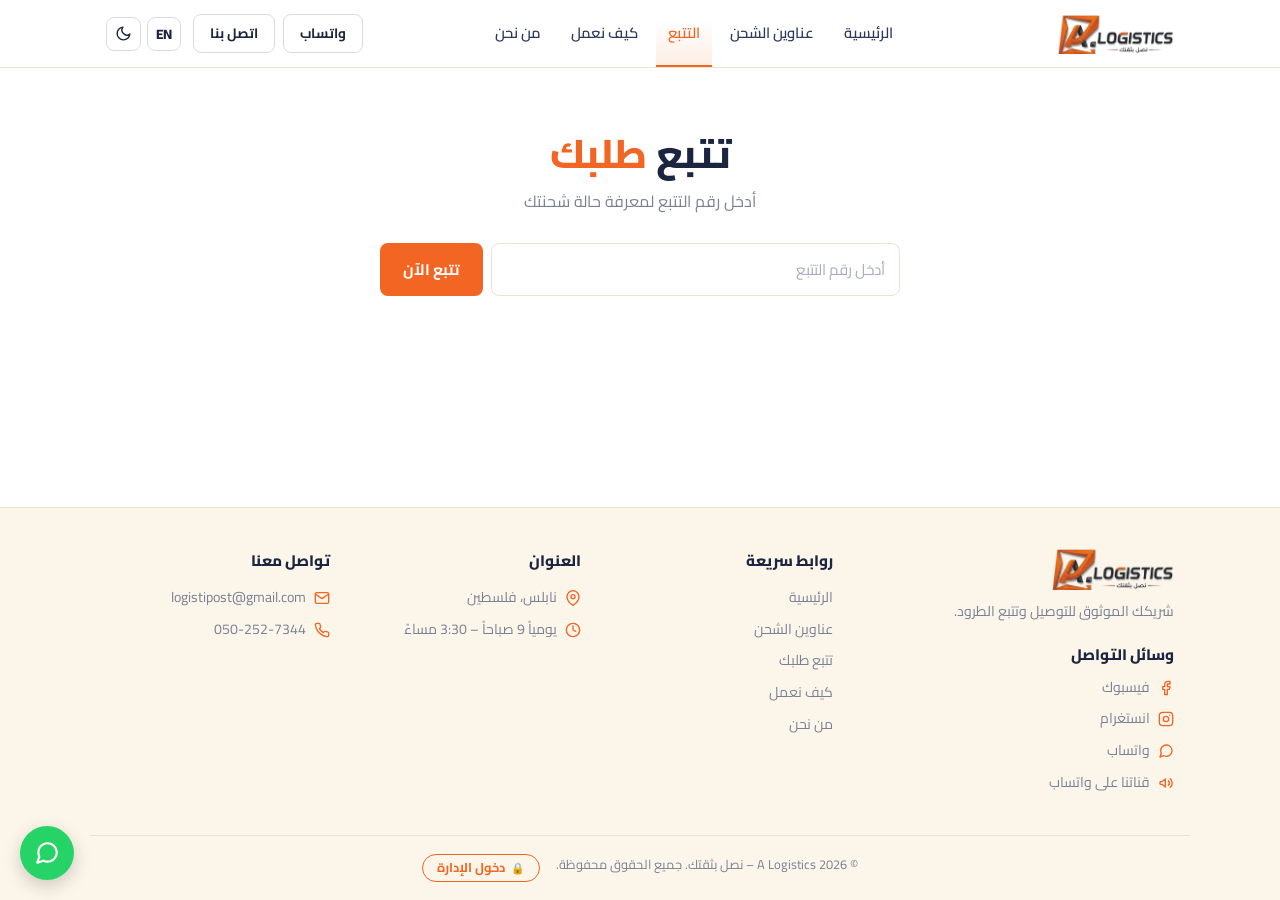
<file: track.html>
<!DOCTYPE html>
<html lang="ar" dir="rtl">
<head>
  <meta charset="UTF-8" />
  <meta name="viewport" content="width=device-width, initial-scale=1.0" />
  <title data-i18n="title.track">A Logistics | تتبع طلبك</title>
  <meta name="description" content="تتبع حالة طلبك برقم التتبع." />
  <!-- نطبّق اللغة والوضع المحفوظين قبل رسم الصفحة لتجنّب الوميض -->
  <script>
    (function () {
      var d = document.documentElement, t = null, l = null;
      try { t = localStorage.getItem("theme"); l = localStorage.getItem("lang"); } catch (e) {}
      if (!t) t = window.matchMedia("(prefers-color-scheme: dark)").matches ? "dark" : "light";
      d.dataset.theme = t;
      if (l === "en") { d.lang = "en"; d.dir = "ltr"; }
    })();
  </script>
  <link rel="icon" href="images/logo.png" type="image/png" />
  <link rel="preconnect" href="https://fonts.googleapis.com" />
  <link rel="preconnect" href="https://fonts.gstatic.com" crossorigin />
  <link href="https://fonts.googleapis.com/css2?family=Cairo:wght@400;600;700;800&display=swap" rel="stylesheet" />
  <link rel="stylesheet" href="css/style.css" />
</head>
<body>

  <!-- ===== شريط التنقل ===== -->
  <header class="navbar">
    <nav class="container">
      <a href="index.html" class="brand"><img class="logo-light" src="images/logo.png" alt="A Logistics" /><img class="logo-dark" src="images/logo-dark.png" alt="A Logistics" /></a>
      <input type="checkbox" id="nav-toggle" class="nav-toggle" />
      <div class="nav-end">
        <button id="lang-toggle" class="icon-btn" type="button" aria-label="English">EN</button>
        <button id="theme-toggle" class="icon-btn" type="button" aria-label="الوضع الليلي">
          <svg class="icon moon" viewBox="0 0 24 24"><path d="M21 12.79A9 9 0 1 1 11.21 3 7 7 0 0 0 21 12.79z"/></svg>
          <svg class="icon sun" viewBox="0 0 24 24"><circle cx="12" cy="12" r="5"/><path d="M12 1v2M12 21v2M4.22 4.22l1.42 1.42M18.36 18.36l1.42 1.42M1 12h2M21 12h2M4.22 19.78l1.42-1.42M18.36 5.64l1.42-1.42"/></svg>
        </button>
        <label for="nav-toggle" class="nav-toggle-label" aria-label="القائمة" data-i18n-aria="nav.menu">
          <span></span><span></span><span></span>
        </label>
      </div>
      <div class="nav-menu">
        <ul class="nav-links">
          <li><a href="index.html" data-i18n="nav.home">الرئيسية</a></li>
          <li><a href="stores.html" data-i18n="nav.stores">عناوين الشحن</a></li>
          <li><a href="track.html" class="active" data-i18n="nav.track">التتبع</a></li>
          <li><a href="index.html#how" data-i18n="nav.how">كيف نعمل</a></li>
          <li><a href="index.html#why" data-i18n="nav.about">من نحن</a></li>
        </ul>
        <div class="nav-actions">
          <a class="btn btn-ghost" href="https://wa.me/972502527344" target="_blank" rel="noopener" data-i18n="nav.whatsapp">واتساب</a>
          <a class="btn btn-ghost" href="#contact" data-i18n="nav.contact">اتصل بنا</a>
        </div>
      </div>
    </nav>
  </header>

  <main>
    <section class="page-header">
      <div class="container">
        <h1 data-i18n-html="trackPage.title">تتبع <span class="accent">طلبك</span></h1>
        <p data-i18n="trackPage.subtitle">أدخل رقم التتبع لمعرفة حالة شحنتك</p>
      </div>
    </section>

    <div class="container" style="padding-bottom: 40px;">
      <form id="track-form" class="track-form">
        <input id="tracking-input" class="input" type="text" placeholder="أدخل رقم التتبع" data-i18n-placeholder="track.placeholder" required autocomplete="off" />
        <button class="btn btn-orange" type="submit" data-i18n="track.button">تتبع الآن</button>
      </form>

      <!-- التحميل -->
      <div id="loading" class="spinner-wrap hidden">
        <div class="spinner"></div>
        <span data-i18n="trackPage.loading">جاري البحث عن طلبك...</span>
      </div>

      <!-- غير موجود -->
      <div id="not-found" class="order-card hidden">
        <div class="message">
          <div class="emoji">🤔</div>
          <h3 data-i18n="notFound.title">لم نجد هذا الطلب</h3>
          <p><span data-i18n="notFound.before">لا يوجد طلب برقم</span>
            <strong id="not-found-id" class="ltr-inline"></strong><span data-i18n="notFound.after">. تأكد من الرقم وحاول مرة أخرى، أو تواصل معنا عبر واتساب.</span></p>
          <button class="btn btn-ghost external-btn" type="button" style="margin-top:14px" data-i18n="notFound.button">ابحث في صفحة التتبع الرسمية ↗</button>
        </div>
      </div>

      <!-- تعذّر البحث من هنا: نفتح صفحة Click مباشرة -->
      <div id="error-box" class="order-card hidden">
        <div class="message">
          <div class="emoji">🔗</div>
          <h3 data-i18n="error.title">تابع طلبك من صفحة التتبع</h3>
          <p data-i18n="error.text">تعذّر عرض حالة الطلب هنا، اضغط الزر لفتح صفحة التتبع الرسمية مع رقمك مباشرة.</p>
          <button class="btn btn-orange external-btn" type="button" style="margin-top:14px" data-i18n="error.button">افتح صفحة التتبع ↗</button>
        </div>
      </div>

      <!-- النتيجة -->
      <div id="result" class="order-card hidden">
        <div class="order-top">
          <div>
            <small data-i18n="trackPage.idLabel">رقم التتبع</small>
            <div id="order-id" class="order-id"></div>
          </div>
          <span id="order-status" class="badge"></span>
        </div>

        <!-- طرد مؤجل / مرتجع / عالق -->
        <div id="branch-notice" class="branch-notice hidden">
          <div class="branch-notice-icon">⚠️</div>
          <div>
            <strong data-i18n="branch.title">يرجى مراجعة المرجع للفرع</strong>
            <p id="branch-ref" class="branch-ref hidden"><span data-i18n="branch.ref">رقم المرجع:</span> <code id="branch-ref-value"></code></p>
            <p data-i18n="branch.text">طردك مؤجل أو مرتجع أو متوقف حالياً. يرجى مراجعة فرعنا في نابلس (يومياً 9 صباحاً – 3:30 مساءً) أو التواصل معنا لمتابعة الطلب.</p>
            <a class="btn btn-orange btn-sm" href="https://wa.me/972502527344" target="_blank" rel="noopener" data-i18n="branch.button">تواصل مع الفرع على واتساب</a>
          </div>
        </div>

        <div id="order-details" class="order-details"></div>

        <ol id="timeline" class="timeline"></ol>

        <p id="updated-at" class="updated-at"></p>
      </div>
    </div>
  </main>

  <!-- ===== التذييل ===== -->
  <footer class="footer" id="contact">
    <div class="container footer-grid">
      <div>
        <img class="footer-logo logo-light" src="images/logo.png" alt="A Logistics" /><img class="footer-logo logo-dark" src="images/logo-dark.png" alt="A Logistics" />
        <p data-i18n="footer.about">شريكك الموثوق للتوصيل وتتبع الطرود.</p>
        <h4 class="small" data-i18n="footer.social">وسائل التواصل</h4>
        <ul>
          <li><a class="row" href="https://www.facebook.com/aliwi.logistics" target="_blank" rel="noopener"><svg class="icon" viewBox="0 0 24 24"><path d="M18 2h-3a5 5 0 0 0-5 5v3H7v4h3v8h4v-8h3l1-4h-4V7a1 1 0 0 1 1-1h3z"/></svg><span data-i18n="footer.facebook">فيسبوك</span></a></li>
          <li><a class="row" href="https://www.instagram.com/a._logistics/" target="_blank" rel="noopener"><svg class="icon" viewBox="0 0 24 24"><rect x="2" y="2" width="20" height="20" rx="5"/><circle cx="12" cy="12" r="4"/><line x1="17.5" y1="6.5" x2="17.51" y2="6.5"/></svg><span data-i18n="footer.instagram">انستغرام</span></a></li>
          <li><a class="row" href="https://wa.me/972502527344" target="_blank" rel="noopener"><svg class="icon" viewBox="0 0 24 24"><path d="M21 11.5a8.38 8.38 0 0 1-.9 3.8 8.5 8.5 0 0 1-7.6 4.7 8.38 8.38 0 0 1-3.8-.9L3 21l1.9-5.7a8.38 8.38 0 0 1-.9-3.8 8.5 8.5 0 0 1 4.7-7.6 8.38 8.38 0 0 1 3.8-.9h.5a8.48 8.48 0 0 1 8 8v.5z"/></svg><span data-i18n="footer.whatsapp">واتساب</span></a></li>
          <li><a class="row" href="https://whatsapp.com/channel/0029VasoA9pKWEKtpYkLQ004" target="_blank" rel="noopener"><svg class="icon" viewBox="0 0 24 24"><path d="M3 11v2a1 1 0 0 0 1 1h2l5 4V6L6 10H4a1 1 0 0 0-1 1z"/><path d="M15.5 8.5a5 5 0 0 1 0 7M18.5 5.5a9 9 0 0 1 0 13"/></svg><span data-i18n="footer.channel">قناتنا على واتساب</span></a></li>
        </ul>
      </div>
      <div>
        <h4 data-i18n="footer.links">روابط سريعة</h4>
        <ul>
          <li><a href="index.html" data-i18n="nav.home">الرئيسية</a></li>
          <li><a href="stores.html" data-i18n="nav.stores">عناوين الشحن</a></li>
          <li><a href="track.html" data-i18n="footer.trackLink">تتبع طلبك</a></li>
          <li><a href="index.html#how" data-i18n="nav.how">كيف نعمل</a></li>
          <li><a href="index.html#why" data-i18n="nav.about">من نحن</a></li>
        </ul>
      </div>
      <div>
        <h4 data-i18n="footer.address">العنوان</h4>
        <ul>
          <li class="row"><svg class="icon" viewBox="0 0 24 24"><path d="M21 10c0 7-9 13-9 13s-9-6-9-13a9 9 0 0 1 18 0z"/><circle cx="12" cy="10" r="3"/></svg><span data-i18n="footer.city">نابلس، فلسطين</span></li>
          <li class="row"><svg class="icon" viewBox="0 0 24 24"><circle cx="12" cy="12" r="10"/><polyline points="12 6 12 12 16 14"/></svg><span data-i18n="footer.hours">يومياً 9 صباحاً – 3:30 مساءً</span></li>
        </ul>
      </div>
      <div>
        <h4 data-i18n="footer.contact">تواصل معنا</h4>
        <ul>
          <li><a class="row" href="mailto:logistipost@gmail.com"><svg class="icon" viewBox="0 0 24 24"><path d="M4 4h16c1.1 0 2 .9 2 2v12c0 1.1-.9 2-2 2H4c-1.1 0-2-.9-2-2V6c0-1.1.9-2 2-2z"/><polyline points="22,6 12,13 2,6"/></svg><span>logistipost@gmail.com</span></a></li>
          <li><a class="row" href="tel:+972502527344"><svg class="icon" viewBox="0 0 24 24"><path d="M22 16.92v3a2 2 0 0 1-2.18 2 19.79 19.79 0 0 1-8.63-3.07 19.5 19.5 0 0 1-6-6 19.79 19.79 0 0 1-3.07-8.67A2 2 0 0 1 4.11 2h3a2 2 0 0 1 2 1.72c.13.96.36 1.9.7 2.81a2 2 0 0 1-.45 2.11L8.09 9.91a16 16 0 0 0 6 6l1.27-1.27a2 2 0 0 1 2.11-.45c.91.34 1.85.57 2.81.7A2 2 0 0 1 22 16.92z"/></svg><span class="ltr">050-252-7344</span></a></li>
        </ul>
      </div>
    </div>
    <div class="container footer-bottom">
      <span data-i18n="footer.copy">© 2026 A Logistics – نصل بثقتك. جميع الحقوق محفوظة.</span>
      <a class="admin-link" href="admin.html" data-i18n="footer.admin">دخول الإدارة</a>
    </div>
  </footer>

  <a class="whatsapp-float" href="https://wa.me/972502527344" target="_blank" rel="noopener" aria-label="WhatsApp">
    <svg class="icon" viewBox="0 0 24 24"><path d="M21 11.5a8.38 8.38 0 0 1-.9 3.8 8.5 8.5 0 0 1-7.6 4.7 8.38 8.38 0 0 1-3.8-.9L3 21l1.9-5.7a8.38 8.38 0 0 1-.9-3.8 8.5 8.5 0 0 1 4.7-7.6 8.38 8.38 0 0 1 3.8-.9h.5a8.48 8.48 0 0 1 8 8v.5z"/></svg>
  </a>

  <script type="module" src="js/site.js"></script>
  <script type="module" src="js/track.js"></script>
</body>
</html>
</file>
<file: css/style.css>
/* =========================================================
   الألوان: بيج – برتقالي – كحلي
   ========================================================= */
:root {
  --navy: #1b2540;
  --navy-light: #2c3a5e;
  --orange: #f26522;
  --orange-dark: #d9531a;
  --orange-soft: #fdeee4;
  --beige: #fbf5ea;
  --beige-dark: #f3e8d4;
  --line: #efe3cf;
  --text: #1b2540;
  --text-soft: #2c3a5e;
  --heading: #1b2540;
  --muted: #7b8194;
  --bg: #ffffff;
  --surface: #ffffff;
  --line-strong: #d9dbe3;
  --stripe: #fcfaf6;
  --success: #1f9d55;
  --danger: #d64545;
  --warning: #c27c0e;
  --radius: 12px;
  --container: 1100px;
  color-scheme: light;
}

/* الوضع الليلي */
:root[data-theme="dark"] {
  --navy: #2d3b63;
  --orange-soft: rgba(242, 101, 34, 0.16);
  --beige: #161d31;
  --beige-dark: #2a3350;
  --line: #262f4a;
  --line-strong: #39446a;
  --text: #dfe3ee;
  --text-soft: #c5cbe0;
  --heading: #f3f4f8;
  --muted: #98a0b8;
  --bg: #0f1424;
  --surface: #171e32;
  --stripe: #1b2339;
  color-scheme: dark;
}

/* الشعار: نسخة بنص غامق للوضع النهاري، ونسخة بنص فاتح للوضع الليلي */
.logo-dark { display: none; }
:root[data-theme="dark"] .logo-light { display: none; }
:root[data-theme="dark"] .logo-dark { display: inline-block; }

* { box-sizing: border-box; margin: 0; padding: 0; }

html { scroll-behavior: smooth; }

body {
  font-family: "Cairo", system-ui, sans-serif;
  background: var(--bg);
  color: var(--text);
  line-height: 1.7;
  min-height: 100vh;
  display: flex;
  flex-direction: column;
}

main { flex: 1; }

a { color: inherit; text-decoration: none; }
img { max-width: 100%; display: block; }

.container {
  width: 100%;
  max-width: var(--container);
  margin: 0 auto;
  padding: 0 16px;
}

.icon {
  width: 20px;
  height: 20px;
  fill: none;
  stroke: currentColor;
  stroke-width: 2;
  stroke-linecap: round;
  stroke-linejoin: round;
  flex-shrink: 0;
}

.hidden { display: none !important; }

/* =========================================================
   الأزرار والحقول
   ========================================================= */
.btn {
  display: inline-flex;
  align-items: center;
  justify-content: center;
  gap: 6px;
  border: 1px solid transparent;
  border-radius: 8px;
  padding: 10px 22px;
  font-family: inherit;
  font-size: 0.95rem;
  font-weight: 700;
  cursor: pointer;
  white-space: nowrap;
  transition: background 0.2s, color 0.2s, border-color 0.2s;
}

.btn-orange { background: var(--orange); color: #fff; }
.btn-orange:hover { background: var(--orange-dark); }

.btn-ghost {
  background: var(--surface);
  color: var(--heading);
  border-color: var(--line-strong);
  padding: 7px 16px;
  font-size: 0.85rem;
}
.btn-ghost:hover { border-color: var(--orange); color: var(--orange); }

.input {
  width: 100%;
  border: 1px solid var(--line);
  border-radius: 8px;
  padding: 11px 14px;
  font-family: inherit;
  font-size: 0.95rem;
  background: var(--surface);
  color: var(--text);
  transition: border-color 0.2s, box-shadow 0.2s;
}
.input::placeholder { color: #a8adbb; }
.input:focus {
  outline: none;
  border-color: var(--orange);
  box-shadow: 0 0 0 3px rgba(242, 101, 34, 0.12);
}

/* =========================================================
   شريط التنقل
   ========================================================= */
.navbar {
  background: var(--surface);
  border-bottom: 1px solid var(--line);
  position: sticky;
  top: 0;
  z-index: 100;
}

.navbar .container {
  display: flex;
  align-items: center;
  justify-content: space-between;
  flex-wrap: wrap;
  min-height: 64px;
}

.brand img { height: 40px; width: auto; }

.nav-toggle { display: none; }

.nav-toggle-label {
  cursor: pointer;
  padding: 10px;
  display: flex;
  flex-direction: column;
  gap: 5px;
}
.nav-toggle-label span {
  width: 24px;
  height: 2px;
  background: var(--heading);
  border-radius: 2px;
}

.nav-menu {
  width: 100%;
  display: none;
  flex-direction: column;
  gap: 8px;
  padding-bottom: 14px;
}
.nav-toggle:checked ~ .nav-menu { display: flex; }

.nav-links {
  list-style: none;
  display: flex;
  flex-direction: column;
}
.nav-links a {
  display: block;
  padding: 10px 4px;
  font-size: 0.92rem;
  font-weight: 600;
  color: var(--text-soft);
  border-bottom: 2px solid transparent;
}
.nav-links a:hover { color: var(--orange); }
.nav-links a.active { color: var(--orange); }

.nav-actions { display: flex; align-items: center; gap: 8px; }

/* أزرار اللغة والوضع الليلي */
.toggles {
  display: flex;
  align-items: center;
  gap: 6px;
}
.icon-btn {
  height: 34px;
  min-width: 34px;
  padding: 0 8px;
  border: 1px solid var(--line-strong);
  border-radius: 8px;
  background: var(--surface);
  color: var(--heading);
  font-family: inherit;
  font-size: 0.85rem;
  font-weight: 800;
  cursor: pointer;
  display: inline-flex;
  align-items: center;
  justify-content: center;
  transition: border-color 0.2s, color 0.2s;
}
.icon-btn:hover { border-color: var(--orange); color: var(--orange); }
.icon-btn .icon { width: 17px; height: 17px; }
/* في الوضع النهاري يظهر القمر، وفي الليلي تظهر الشمس */
.icon-btn .sun { display: none; }
:root[data-theme="dark"] .icon-btn .sun { display: block; }
:root[data-theme="dark"] .icon-btn .moon { display: none; }

.nav-end {
  display: flex;
  align-items: center;
  gap: 6px;
  margin-inline-start: auto;
}
@media (min-width: 860px) {
  .nav-end { order: 3; margin-inline-start: 12px; }
}

@media (min-width: 860px) {
  .navbar .container { flex-wrap: nowrap; }
  .nav-toggle-label { display: none; }
  .nav-menu {
    display: flex;
    flex-direction: row;
    align-items: center;
    justify-content: space-between;
    width: auto;
    flex: 1;
    padding: 0;
    margin-inline-start: 40px;
  }
  .nav-links {
    flex-direction: row;
    gap: 6px;
    margin: 0 auto;
  }
  .nav-links a {
    padding: 20px 12px;
    border-bottom-width: 2px;
  }
  .nav-links a.active {
    border-bottom-color: var(--orange);
    background: linear-gradient(to top, var(--orange-soft), transparent 70%);
  }
}

/* =========================================================
   الواجهة (Hero)
   ========================================================= */
.hero {
  padding: 56px 0 40px;
  text-align: center;
}

.hero h1 {
  font-size: 2rem;
  font-weight: 800;
  line-height: 1.35;
  color: var(--heading);
  margin-bottom: 10px;
}
.hero h1 .accent { color: var(--orange); }

.hero p.lead {
  color: var(--muted);
  font-size: 0.98rem;
  margin-bottom: 28px;
}

@media (min-width: 768px) {
  .hero { padding: 72px 0 48px; }
  .hero h1 { font-size: 3rem; }
}

.track-form {
  display: flex;
  gap: 8px;
  max-width: 520px;
  margin: 0 auto;
}
.track-form .input { flex: 1; min-width: 0; }

/* القائمة المنسدلة للمتاجر الشريكة (مثل شريط العروض) */
.promo {
  max-width: 740px;
  margin: 28px auto 0;
  border: 1px solid var(--line);
  border-radius: var(--radius);
  background: var(--surface);
  text-align: start;
  box-shadow: 0 4px 18px rgba(27, 37, 64, 0.04);
}
.promo summary {
  list-style: none;
  cursor: pointer;
  display: flex;
  align-items: center;
  gap: 10px;
  padding: 14px 16px;
  font-weight: 700;
  font-size: 0.95rem;
}
.promo summary::-webkit-details-marker { display: none; }
.promo .promo-badge {
  width: 28px;
  height: 28px;
  border-radius: 6px;
  background: var(--navy);
  color: #fff;
  display: flex;
  align-items: center;
  justify-content: center;
}
.promo .promo-badge .icon { width: 16px; height: 16px; }
.promo .chev {
  margin-inline-start: auto;
  color: var(--muted);
  transition: transform 0.2s;
}
.promo[open] .chev { transform: rotate(180deg); }
.promo .promo-body {
  padding: 4px 16px 18px;
  border-top: 1px solid var(--line);
}
.promo .promo-body .stores-grid { margin-top: 16px; }
.promo .all-link {
  display: inline-block;
  margin-top: 14px;
  color: var(--orange);
  font-weight: 700;
  font-size: 0.9rem;
}

/* =========================================================
   الإعلانات والعروض (بين الواجهة و"لماذا تختارنا")
   ========================================================= */
.offers { padding: 8px 0 40px; }

.offers-slider {
  position: relative;
  max-width: 1080px;
  margin: 0 auto;
}
/* كل الإعلانات فوق بعض، والظاهر فقط النشط */
.offers-track {
  display: grid;
  grid-template-columns: minmax(0, 1fr);
  touch-action: pan-y;
}
.offer-slide {
  grid-area: 1 / 1;
  min-width: 0;
  display: grid;
  grid-template-columns: minmax(0, 1fr);
  align-items: center;
  min-height: 300px;
  background: linear-gradient(135deg, var(--navy) 0%, var(--navy-light) 100%);
  color: #fff;
  border-radius: var(--radius);
  overflow: hidden;
  opacity: 0;
  visibility: hidden;
  transition: opacity 0.5s, visibility 0.5s;
}
.offer-slide.active { opacity: 1; visibility: visible; }

.offer-body {
  padding: 32px 28px;
  display: flex;
  flex-direction: column;
  align-items: flex-start;
  gap: 10px;
}
.offer-badge {
  background: var(--orange);
  color: #fff;
  font-weight: 800;
  font-size: 0.8rem;
  padding: 3px 12px;
  border-radius: 999px;
}
.offer-title {
  font-size: 1.6rem;
  font-weight: 800;
  line-height: 1.35;
}
.offer-text {
  color: rgba(255, 255, 255, 0.82);
  font-size: 0.95rem;
  line-height: 1.8;
  white-space: pre-line;
}
.offer-body .btn { margin-top: 6px; }

.offer-media {
  display: block;
  height: 100%;
  min-height: 200px;
  max-height: 260px;
  overflow: hidden;
}
/* على الجوال: الصورة فوق والنص تحت */
.offer-media { order: -1; }
.offer-media img {
  width: 100%;
  height: 100%;
  object-fit: cover;
  display: block;
}
/* إعلان صورة فقط (بوستر): الصورة كاملة بدون قص */
.offer-slide.image-only { background: var(--beige); }
.offer-slide.image-only .offer-media { max-height: none; }
.offer-slide.image-only .offer-media img { object-fit: contain; max-height: 420px; }

@media (min-width: 768px) {
  .offer-slide { grid-template-columns: minmax(0, 1.1fr) minmax(0, 1fr); min-height: 340px; }
  .offer-slide.image-only { grid-template-columns: minmax(0, 1fr); }
  .offer-media { order: 0; max-height: none; }
  .offer-body { padding: 40px 48px; }
  .offer-title { font-size: 2.2rem; }
}

.offers-nav {
  position: absolute;
  top: 50%;
  transform: translateY(-50%);
  width: 38px;
  height: 38px;
  border-radius: 50%;
  border: none;
  background: rgba(255, 255, 255, 0.9);
  color: var(--navy);
  font-size: 1.5rem;
  line-height: 1;
  cursor: pointer;
  box-shadow: 0 4px 12px rgba(0, 0, 0, 0.15);
  z-index: 2;
}
.offers-nav:hover { background: #fff; color: var(--orange); }
/* الأسهم نصفها خارج الإعلان حتى لا تغطي النص، وعلى الجوال يكفي السحب والنقاط */
.offers-nav.prev { inset-inline-start: -19px; }
.offers-nav.next { inset-inline-end: -19px; }
[dir="rtl"] .offers-nav { transform: translateY(-50%) scaleX(-1); }
@media (max-width: 767px) {
  .offers-nav { display: none; }
}

.offers-dots {
  display: flex;
  justify-content: center;
  gap: 6px;
  margin-top: 14px;
}
.offers-dot {
  width: 8px;
  height: 8px;
  border-radius: 999px;
  border: none;
  background: var(--line-strong);
  cursor: pointer;
  transition: width 0.25s, background 0.25s;
}
.offers-dot.active { width: 22px; background: var(--orange); }

/* =========================================================
   الأقسام
   ========================================================= */
.section { padding: 56px 0; }

.section-title {
  text-align: center;
  font-size: 1.6rem;
  font-weight: 800;
  color: var(--heading);
  margin-bottom: 6px;
}
.section-subtitle {
  text-align: center;
  color: var(--muted);
  font-size: 0.95rem;
  margin-bottom: 32px;
}

.band {
  background: var(--beige);
  border-radius: 4px;
}

.features {
  display: grid;
  grid-template-columns: 1fr;
  gap: 16px;
  max-width: 1080px;
  margin: 0 auto;
}
@media (min-width: 560px) {
  .features { grid-template-columns: repeat(2, 1fr); }
}
@media (min-width: 900px) {
  .features { grid-template-columns: repeat(5, 1fr); }
  .features.three { grid-template-columns: repeat(3, 1fr); max-width: 820px; }
}

.feature {
  background: var(--surface);
  border: 1px solid var(--line);
  border-radius: var(--radius);
  padding: 22px 18px;
  text-align: center;
  transition: transform 0.2s, box-shadow 0.2s;
}
.feature:hover {
  transform: translateY(-3px);
  box-shadow: 0 10px 24px rgba(27, 37, 64, 0.07);
}
.feature-icon {
  width: 36px;
  height: 36px;
  margin: 0 auto 14px;
  border: 1px solid #f7c8ad;
  border-radius: 8px;
  background: var(--orange-soft);
  color: var(--orange);
  display: flex;
  align-items: center;
  justify-content: center;
}
.feature-icon .icon { width: 18px; height: 18px; }
.feature-num {
  font-weight: 800;
  font-size: 1rem;
}
.feature h3 {
  font-size: 1rem;
  font-weight: 800;
  margin-bottom: 6px;
}
.feature p {
  color: var(--muted);
  font-size: 0.85rem;
  line-height: 1.8;
}

/* الدعوة للتتبع */
.cta { text-align: center; padding: 64px 0 80px; }
.cta h2 {
  font-size: 1.7rem;
  font-weight: 800;
  margin-bottom: 6px;
}
.cta p { color: var(--muted); margin-bottom: 22px; }

/* ترويسة الصفحات الداخلية */
.page-header {
  text-align: center;
  padding: 52px 0 28px;
}
.page-header h1 {
  font-size: 2rem;
  font-weight: 800;
  color: var(--heading);
}
.page-header p { color: var(--muted); }
@media (min-width: 768px) {
  .page-header h1 { font-size: 2.5rem; }
}

/* =========================================================
   المتاجر
   ========================================================= */

.stores-page { background: var(--beige); }

.stores-grid {
  display: grid;
  grid-template-columns: repeat(2, 1fr);
  gap: 12px;
}
@media (min-width: 700px) {
  .stores-grid { grid-template-columns: repeat(3, 1fr); gap: 14px; }
}
@media (min-width: 960px) {
  .stores-grid { grid-template-columns: repeat(4, 1fr); }
}

.store-card {
  background: var(--surface);
  border: 1px solid var(--line);
  border-radius: var(--radius);
  box-shadow: 0 2px 6px rgba(27, 37, 64, 0.05);
  padding: 28px 12px 22px;
  display: flex;
  flex-direction: column;
  align-items: center;
  gap: 10px;
  text-align: center;
  cursor: pointer;
  transition: transform 0.2s, box-shadow 0.2s, border-color 0.2s;
}
.store-card:hover,
.store-card:focus-visible {
  transform: translateY(-3px);
  border-color: #f7c8ad;
  box-shadow: 0 10px 24px rgba(27, 37, 64, 0.08);
  outline: none;
}

.store-logo,
.modal-logo {
  width: 52px;
  height: 52px;
  display: flex;
  align-items: center;
  justify-content: center;
  flex-shrink: 0;
}
.store-logo img,
.modal-logo img {
  width: 100%;
  height: 100%;
  object-fit: contain;
  border-radius: 10px;
}
.letter-logo {
  width: 100%;
  height: 100%;
  border-radius: 10px;
  background: var(--navy);
  color: #fff;
  font-weight: 800;
  font-size: 1.4rem;
  display: flex;
  align-items: center;
  justify-content: center;
}

.store-name {
  font-size: 0.95rem;
  font-weight: 700;
  color: var(--heading);
}

.btn-sm {
  padding: 4px 14px;
  font-size: 0.8rem;
  border-radius: 6px;
}

/* نافذة كيفية الطلب */
.modal {
  border: none;
  border-radius: var(--radius);
  padding: 20px;
  width: min(560px, calc(100% - 24px));
  max-height: calc(100vh - 32px);
  margin: auto;
  background: var(--surface);
  color: var(--text);
  font-family: inherit;
  box-shadow: 0 20px 60px rgba(0, 0, 0, 0.25);
}
.modal::backdrop { background: rgba(27, 37, 64, 0.45); }

.modal-head {
  display: flex;
  align-items: center;
  gap: 10px;
}
.modal-head .modal-logo { width: 36px; height: 36px; }
.modal-head .letter-logo { font-size: 1rem; }
.modal-title {
  font-size: 1.1rem;
  font-weight: 800;
  flex: 1;
}
.modal-close {
  border: none;
  background: none;
  font-size: 1.1rem;
  color: var(--muted);
  cursor: pointer;
  padding: 4px 8px;
  border-radius: 6px;
}
.modal-close:hover { background: var(--beige); color: var(--heading); }

.modal-intro {
  color: var(--orange-dark);
  font-size: 0.88rem;
  margin: 8px 0 14px;
}

.table-wrap {
  border: 1px solid var(--line);
  border-radius: 10px;
  overflow: hidden;
}
.how-table {
  width: 100%;
  border-collapse: collapse;
  font-size: 0.85rem;
}
.how-table th {
  background: var(--navy);
  color: #fff;
  padding: 9px 12px;
  font-weight: 700;
  text-align: center;
}
.how-table td {
  padding: 9px 12px;
  border-top: 1px solid var(--line);
  text-align: center;
  vertical-align: middle;
}
.how-table tbody tr:nth-child(even) { background: var(--stripe); }
.how-table .field-label {
  font-weight: 600;
  width: 38%;
  border-inline-end: 1px solid var(--line);
}

.field-value {
  display: flex;
  flex-wrap: wrap;
  align-items: center;
  justify-content: center;
  gap: 6px;
}
.field-text { color: var(--muted); }

.chip {
  display: inline-flex;
  align-items: center;
  gap: 4px;
  direction: ltr;
}
.chip code {
  font-family: Consolas, "Courier New", monospace;
  font-size: 0.82rem;
  background: var(--orange-soft);
  color: var(--heading);
  padding: 2px 8px;
  border-radius: 5px;
  word-break: break-word;
}
.copy-btn {
  border: none;
  background: none;
  color: var(--muted);
  cursor: pointer;
  padding: 3px;
  border-radius: 5px;
  display: flex;
}
.copy-btn:hover { color: var(--orange); background: var(--beige); }
.copy-btn .icon { width: 15px; height: 15px; }
.copy-btn .icon:last-child { display: none; }
.copy-btn.copied { color: var(--success); }
.copy-btn.copied .icon:first-child { display: none; }
.copy-btn.copied .icon:last-child { display: block; }

.modal-notes {
  list-style: none;
  margin-top: 14px;
  display: flex;
  flex-direction: column;
  gap: 6px;
}
.modal-notes li {
  background: var(--beige);
  border-inline-start: 3px solid var(--orange);
  border-radius: 6px;
  padding: 7px 12px;
  font-size: 0.85rem;
}

.modal-actions {
  display: flex;
  flex-wrap: wrap;
  gap: 8px;
  margin-top: 16px;
}
.modal-actions .btn { flex: 1; }

/* =========================================================
   التحميل والرسائل
   ========================================================= */
.spinner-wrap {
  display: flex;
  flex-direction: column;
  align-items: center;
  gap: 12px;
  padding: 36px 0;
  color: var(--muted);
  grid-column: 1 / -1;
}
.spinner {
  width: 40px;
  height: 40px;
  border: 4px solid var(--beige-dark);
  border-top-color: var(--orange);
  border-radius: 50%;
  animation: spin 0.8s linear infinite;
}
@keyframes spin { to { transform: rotate(360deg); } }

.message {
  grid-column: 1 / -1;
  text-align: center;
  padding: 32px 20px;
}
.message .emoji { font-size: 2.4rem; margin-bottom: 6px; }
.message h3 { color: var(--heading); margin-bottom: 4px; }
.message p { color: var(--muted); }
.message.error h3 { color: var(--danger); }

/* =========================================================
   صفحة التتبع
   ========================================================= */
.order-card {
  background: var(--surface);
  border: 1px solid var(--line);
  border-radius: var(--radius);
  box-shadow: 0 6px 24px rgba(27, 37, 64, 0.05);
  padding: 24px;
  max-width: 900px;
  margin: 28px auto 0;
}

.order-top {
  display: flex;
  flex-wrap: wrap;
  justify-content: space-between;
  align-items: center;
  gap: 10px;
  border-bottom: 1px solid var(--line);
  padding-bottom: 16px;
  margin-bottom: 20px;
}
.order-top small { color: var(--muted); }
.order-id {
  font-size: 1.2rem;
  font-weight: 800;
  color: var(--heading);
  direction: ltr;
  text-align: right;
}
[dir="ltr"] .order-id { text-align: left; }

.badge {
  padding: 4px 14px;
  border-radius: 999px;
  font-weight: 700;
  font-size: 0.85rem;
  color: #fff;
  background: var(--orange);
}
.badge.delivered { background: var(--success); }
.badge.cancelled { background: var(--danger); }
.badge.returned,
.badge.attention { background: var(--warning); }

/* تنبيه مراجعة الفرع (طرد مؤجل / مرتجع / عالق) */
.branch-notice {
  display: flex;
  gap: 12px;
  align-items: flex-start;
  background: rgba(194, 124, 14, 0.1);
  border: 1px solid rgba(194, 124, 14, 0.35);
  border-radius: 10px;
  padding: 14px 16px;
  margin-bottom: 20px;
}
.branch-notice-icon { font-size: 1.4rem; line-height: 1; }
.branch-notice strong { color: var(--warning); display: block; margin-bottom: 2px; }
.branch-notice p { color: var(--text-soft); font-size: 0.9rem; margin-bottom: 10px; }
.branch-notice .branch-ref { font-weight: 700; color: var(--heading); margin-bottom: 6px; }
.branch-ref code {
  direction: ltr;
  display: inline-block;
  background: var(--surface);
  border: 1px solid var(--line-strong);
  border-radius: 6px;
  padding: 1px 8px;
  font-size: 0.95rem;
}

.order-details {
  display: grid;
  grid-template-columns: 1fr;
  gap: 12px;
  margin-bottom: 32px;
}
@media (min-width: 600px) {
  .order-details { grid-template-columns: repeat(3, 1fr); }
}
.detail {
  background: var(--beige);
  border-radius: 10px;
  padding: 12px 14px;
}
.detail span {
  display: block;
  font-size: 0.8rem;
  color: var(--muted);
}
.detail strong { font-size: 0.98rem; }
.detail.full { grid-column: 1 / -1; }

/* الخط الزمني: عمودي على الجوال، أفقي على الشاشات الكبيرة */
.timeline {
  list-style: none;
  display: flex;
  flex-direction: column;
}

.tl-step {
  display: flex;
  align-items: center;
  gap: 14px;
  position: relative;
  padding-bottom: 28px;
  color: var(--muted);
}
.tl-step:last-child { padding-bottom: 0; }

.tl-step:not(:last-child)::after {
  content: "";
  position: absolute;
  inset-inline-start: 20px;
  top: 42px;
  bottom: 0;
  width: 3px;
  background: var(--beige-dark);
}
.tl-step.done:not(:last-child)::after { background: var(--navy); }

.tl-dot {
  width: 42px;
  height: 42px;
  border-radius: 50%;
  background: var(--beige-dark);
  color: #fff;
  display: flex;
  align-items: center;
  justify-content: center;
  font-weight: 800;
  flex-shrink: 0;
  position: relative;
  z-index: 1;
}
.tl-label { font-weight: 700; font-size: 0.95rem; }

.tl-step.done { color: var(--heading); }
.tl-step.done .tl-dot { background: var(--navy); }

.tl-step.current { color: var(--orange); }
.tl-step.current .tl-dot {
  background: var(--orange);
  animation: pulse 1.6s infinite;
}

.tl-step.delivered-final .tl-dot { background: var(--success); }
.tl-step.delivered-final { color: var(--success); }

.tl-step.failed { color: var(--danger); }
.tl-step.failed .tl-dot { background: var(--danger); }
.tl-step.failed.returned { color: var(--warning); }
.tl-step.failed.returned .tl-dot { background: var(--warning); }

@keyframes pulse {
  0%, 100% { box-shadow: 0 0 0 5px rgba(242, 101, 34, 0.22); }
  50% { box-shadow: 0 0 0 10px rgba(242, 101, 34, 0.08); }
}

@media (min-width: 768px) {
  .timeline { flex-direction: row; }
  .tl-step {
    flex: 1;
    flex-direction: column;
    text-align: center;
    padding-bottom: 0;
    gap: 10px;
  }
  .tl-step:not(:last-child)::after {
    top: 20px;
    bottom: auto;
    inset-inline-start: calc(50% + 21px);
    inset-inline-end: calc(-50% + 21px);
    width: auto;
    height: 3px;
  }
}

.updated-at {
  margin-top: 26px;
  color: var(--muted);
  font-size: 0.88rem;
  text-align: center;
}

/* =========================================================
   التذييل
   ========================================================= */
.footer {
  background: var(--beige);
  border-top: 1px solid var(--line);
  padding: 40px 0 0;
  margin-top: 40px;
  font-size: 0.88rem;
}
.footer-grid {
  display: grid;
  grid-template-columns: 1fr;
  gap: 28px;
}
@media (min-width: 600px) {
  .footer-grid { grid-template-columns: repeat(2, 1fr); }
}
@media (min-width: 900px) {
  .footer-grid { grid-template-columns: 1.4fr 1fr 1fr 1fr; }
}
.footer-logo { height: 42px; width: auto; margin-bottom: 10px; }
.footer p { color: var(--muted); }
.footer h4 {
  font-size: 0.95rem;
  font-weight: 800;
  margin-bottom: 12px;
}
.footer h4.small { margin: 18px 0 8px; }
.footer ul { list-style: none; }
.footer li { margin-bottom: 8px; color: var(--muted); }
.footer li a { color: var(--muted); }
.footer li a:hover { color: var(--orange); }
.footer .row {
  display: flex;
  align-items: center;
  gap: 8px;
}
.footer .row .icon { width: 16px; height: 16px; color: var(--orange); }
.footer .ltr { direction: ltr; unicode-bidi: embed; }

.footer-bottom {
  border-top: 1px solid var(--line);
  margin-top: 32px;
  padding: 18px 0;
  text-align: center;
  color: var(--muted);
  font-size: 0.8rem;
}

/* زر واتساب العائم */
.whatsapp-float {
  position: fixed;
  bottom: 20px;
  inset-inline-end: 20px;
  width: 54px;
  height: 54px;
  border-radius: 50%;
  background: #25d366;
  color: #fff;
  display: flex;
  align-items: center;
  justify-content: center;
  box-shadow: 0 6px 18px rgba(0, 0, 0, 0.18);
  z-index: 90;
}
.whatsapp-float .icon { width: 26px; height: 26px; }

/* كلمة ملوّنة داخل العناوين */
.accent { color: var(--orange); }
.ltr-inline { direction: ltr; display: inline-block; }

/* في الليلي نفتّح لون الخطوات المكتملة لتتميّز عن غير المكتملة */
:root[data-theme="dark"] .tl-step.done .tl-dot,
:root[data-theme="dark"] .tl-step.done:not(:last-child)::after { background: #5b70ad; }
:root[data-theme="dark"] .detail { background: #1e2740; }

/* =========================================================
   صفحة الأدمن
   ========================================================= */
.admin-main { padding-top: 32px; padding-bottom: 60px; min-height: 65vh; }
.admin-login { max-width: 520px; }
.admin-user { font-size: 0.8rem; color: var(--muted); direction: ltr; }
@media (max-width: 600px) { .admin-user { display: none; } }

.admin-muted { color: var(--muted); }
.small { font-size: 0.82rem; }
.admin-error {
  color: var(--danger);
  font-size: 0.88rem;
  margin-top: 12px;
}

.admin-toolbar {
  display: flex;
  flex-wrap: wrap;
  align-items: center;
  justify-content: space-between;
  gap: 12px;
  margin-bottom: 20px;
}
.admin-toolbar h1 { font-size: 1.6rem; font-weight: 800; color: var(--heading); }
.admin-actions { display: flex; flex-wrap: wrap; gap: 8px; }

.admin-tabs {
  display: flex;
  flex-wrap: wrap;
  align-items: center;
  gap: 6px;
  border-bottom: 1px solid var(--line);
  margin-bottom: 22px;
}
.admin-tab {
  border: none;
  background: none;
  font-family: inherit;
  font-size: 0.95rem;
  font-weight: 700;
  color: var(--muted);
  padding: 10px 14px;
  border-bottom: 3px solid transparent;
  margin-bottom: -1px;
  cursor: pointer;
}
.admin-tab:hover { color: var(--heading); }
.admin-tab.active { color: var(--orange); border-bottom-color: var(--orange); }
.admin-tabs-end { margin-inline-start: auto; margin-bottom: 6px; }

/* معاينة الإعلان في قائمة الأدمن */
.ad-thumb {
  width: 64px;
  height: 44px;
  border-radius: 8px;
  background: var(--navy);
  object-fit: cover;
  flex-shrink: 0;
}
.admin-row.inactive { opacity: 0.55; }
.file-btn { cursor: pointer; }
.ad-preview {
  height: 56px;
  max-width: 120px;
  object-fit: cover;
  border-radius: 8px;
  border: 1px solid var(--line);
  margin-inline-start: auto;
}
.fld-check { flex-direction: row; align-items: center; gap: 8px; cursor: pointer; }
.fld-check input { width: 18px; height: 18px; accent-color: var(--orange); }

.admin-list { display: flex; flex-direction: column; gap: 10px; }
.admin-row {
  display: flex;
  align-items: center;
  gap: 14px;
  background: var(--surface);
  border: 1px solid var(--line);
  border-radius: var(--radius);
  padding: 12px 16px;
}
.admin-row .store-logo { width: 44px; height: 44px; }
.admin-row-info {
  flex: 1;
  min-width: 0;
  display: flex;
  flex-direction: column;
}
.admin-row-info strong { color: var(--heading); }
.admin-row-actions { display: flex; gap: 6px; }

.btn-danger { color: var(--danger); }
.btn-danger:hover { border-color: var(--danger); color: var(--danger); }

/* نافذة التعديل */
.admin-editor { width: min(860px, calc(100% - 24px)); }
.form-grid {
  display: grid;
  grid-template-columns: 1fr;
  gap: 12px;
  margin-top: 16px;
}
@media (min-width: 640px) {
  .form-grid { grid-template-columns: 1fr 1fr; }
}
.span-2 { grid-column: 1 / -1; }

.fld {
  display: flex;
  flex-direction: column;
  gap: 4px;
  font-size: 0.85rem;
  font-weight: 600;
  color: var(--text-soft);
}
.fld-inline { display: flex; align-items: center; gap: 8px; }
.logo-preview {
  width: 40px;
  height: 40px;
  object-fit: contain;
  border-radius: 8px;
  border: 1px solid var(--line);
  background: #fff;
  flex-shrink: 0;
}
.link-btn {
  align-self: flex-start;
  border: none;
  background: none;
  color: var(--orange);
  font-family: inherit;
  font-size: 0.8rem;
  font-weight: 700;
  cursor: pointer;
  padding: 0;
}
textarea.input { resize: vertical; min-height: 44px; }

.admin-section {
  font-size: 1rem;
  font-weight: 800;
  color: var(--heading);
  margin: 22px 0 4px;
}
.rep-list {
  display: flex;
  flex-direction: column;
  gap: 10px;
  margin: 10px 0;
}
.rep-card {
  border: 1px solid var(--line);
  border-radius: 10px;
  background: var(--stripe);
  padding: 10px;
}
.rep-controls {
  display: flex;
  justify-content: flex-end;
  gap: 4px;
  margin-bottom: 8px;
}
.rep-grid {
  display: grid;
  grid-template-columns: 1fr;
  gap: 8px;
}
@media (min-width: 640px) {
  .rep-grid { grid-template-columns: 1fr 1fr; }
}
.mini-btn {
  width: 28px;
  height: 28px;
  border: 1px solid var(--line-strong);
  border-radius: 6px;
  background: var(--surface);
  color: var(--text);
  cursor: pointer;
  font-size: 0.85rem;
}
.mini-btn:hover { border-color: var(--orange); color: var(--orange); }

.toast {
  position: fixed;
  bottom: 24px;
  left: 50%;
  transform: translateX(-50%);
  background: var(--navy);
  color: #fff;
  padding: 10px 20px;
  border-radius: 999px;
  font-weight: 700;
  font-size: 0.9rem;
  z-index: 200;
  box-shadow: 0 8px 24px rgba(0, 0, 0, 0.2);
}

/* شعارات المتاجر السوداء لا تظهر على الخلفية الغامقة */
:root[data-theme="dark"] .store-logo img,
:root[data-theme="dark"] .modal-logo img {
  background: #fff;
  padding: 4px;
}

/* رابط صغير لصفحة الأدمن أسفل الفوتر */
.footer-bottom {
  display: flex;
  flex-wrap: wrap;
  justify-content: center;
  gap: 6px 16px;
}
.admin-link {
  display: inline-flex;
  align-items: center;
  gap: 6px;
  color: var(--orange);
  font-weight: 700;
  border: 1px solid var(--orange);
  border-radius: 999px;
  padding: 2px 14px;
  transition: background 0.2s, color 0.2s;
}
.admin-link::before { content: "🔒"; font-size: 0.85em; }
.admin-link:hover { background: var(--orange); color: #fff; }
.ltr-text { direction: ltr; unicode-bidi: isolate; text-align: start; }
#add-admin-form .input { flex: 1; min-width: 0; }
</file>
